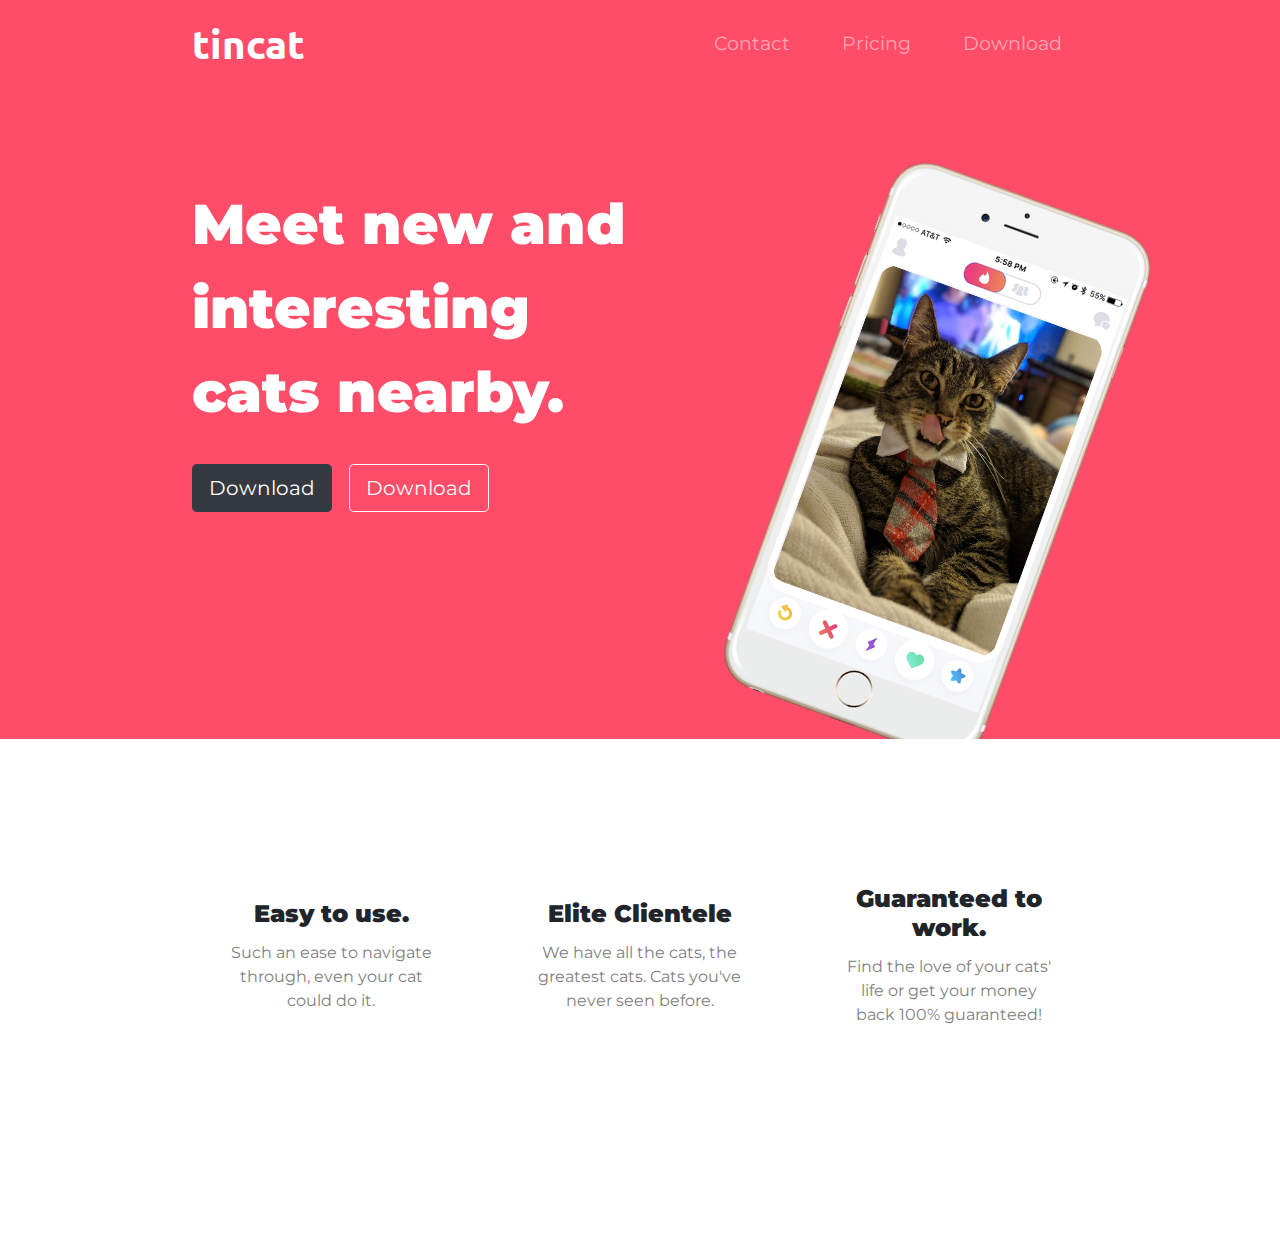
<file: index.html>
<!DOCTYPE html>
<html lang="en" dir="ltr">

<head>
  <meta charset="utf-8">
  <title>TinCat</title>
  <!-- Bootstrap Link -->
  <link rel="stylesheet" href="https://stackpath.bootstrapcdn.com/bootstrap/4.4.1/css/bootstrap.min.css" integrity="sha384-Vkoo8x4CGsO3+Hhxv8T/Q5PaXtkKtu6ug5TOeNV6gBiFeWPGFN9MuhOf23Q9Ifjh" crossorigin="anonymous">

  <!-- JavaScripts -->
  <script src="https://code.jquery.com/jquery-3.4.1.slim.min.js" integrity="sha384-J6qa4849blE2+poT4WnyKhv5vZF5SrPo0iEjwBvKU7imGFAV0wwj1yYfoRSJoZ+n" crossorigin="anonymous"></script>
  <script src="https://cdn.jsdelivr.net/npm/popper.js@1.16.0/dist/umd/popper.min.js" integrity="sha384-Q6E9RHvbIyZFJoft+2mJbHaEWldlvI9IOYy5n3zV9zzTtmI3UksdQRVvoxMfooAo" crossorigin="anonymous"></script>
  <script src="https://stackpath.bootstrapcdn.com/bootstrap/4.4.1/js/bootstrap.min.js" integrity="sha384-wfSDF2E50Y2D1uUdj0O3uMBJnjuUD4Ih7YwaYd1iqfktj0Uod8GCExl3Og8ifwB6" crossorigin="anonymous"></script>

  <!-- CSS Stylesheet Location -->
  <link rel="stylesheet" href="css/styles.css">

  <link rel="icon" href="favicon.ico">

  <!-- Google Fonts Location  -->
  <link href="https://fonts.googleapis.com/css?family=Montserrat:100,400,900|Ubuntu&display=swap" rel="stylesheet">

  <!-- Font Awesome Link -->
  <link rel="stylesheet" href="https://use.fontawesome.com/releases/v5.12.0/css/all.css" integrity="sha384-REHJTs1r2ErKBuJB0fCK99gCYsVjwxHrSU0N7I1zl9vZbggVJXRMsv/sLlOAGb4M" crossorigin="anonymous">

</head>

<body>

  <section id="title">

    <div class="container-fluid container-header">

      <!-- Nav Bar Bootstrap -->
      <nav class="navbar navbar-expand-lg navbar-dark">
        <a class="navbar-brand" href="">tincat</a>
        <button class="navbar-toggler" type="button" data-toggle="collapse" data-target="#navbarTogglerDemo01" aria-controls="navbarTogglerDemo01" aria-expanded="false" aria-label="Toggle navigation">
          <span class="navbar-toggler-icon"></span>
        </button>

        <div class="collapse navbar-collapse" id="navbarTogglerDemo01">
          <ul class="navbar-nav ml-auto">
            <li class="nav-item">
              <a class="nav-link" href="">Contact</a>
            </li>
            <li class="nav-item">
              <a class="nav-link" href="">Pricing</a>
            </li>
            <li class="nav-item">
              <a class="nav-link" href="">Download</a>
            </li>
          </ul>
        </div>
      </nav>

      <!-- Title -->
      <div class="row">
        <div class="col-lg-6 title-left">
          <h1>Meet new and interesting cats nearby.</h1>
          <button type="button" class="btn btn-dark btn-lg download-button"><i class="fab fa-apple"></i> Download</button>
          <button type="button" class="btn btn-outline-light btn-lg download-button"><i class="fab fa-google-play"></i> Download</button>
        </div>
        <div class="col-lg-6 title-right">
          <img class="tinder-cat" src="images/tincat.png" alt="iphone-mockup">
        </div>
      </div>

    </div>
  </section>


  <!-- Ending of my document start of skeleton file -->


  <!-- Features -->

  <section id="features">
    <div class="container-fluid container-features">

      <div class="row">
        <div class="col-lg-4 features-content">
          <i class="fas fa-check-circle features-icon"></i>
          <h3 class="features-h3">Easy to use.</h3>
          <p class="center-p">Such an ease to navigate through, even your cat could do it.</p>
        </div>
        <div class="col-lg-4 features-content">
          <i class="fas fa-user features-icon"></i>
          <h3 class="features-h3">Elite Clientele</h3>
          <p class="center-p">We have all the cats, the greatest cats. Cats you've never seen before.</p>
        </div>
        <div class="col-lg-4 features-content">
          <i class="fas fa-heart features-icon"></i>
          <h3 class="features-h3">Guaranteed to work.</h3>
          <p class="center-p">Find the love of your cats' life or get your money back 100% guaranteed!</p>
        </div>

      </div>
    </div>
  </section>


</body>

</html>
</file>
<file: css/styles.css>
body {
  font-family: "Montserrat";
}

h1 {
  font-family: 'Montserrat', sans-serif;
  font-weight: 900;
  font-size: 3.5rem;
  line-height: 1.5;
}

h3 {
  font-size: 1.5rem;
  font-family: "Montserrat";
  font-weight: 900;
}

.container-fluid {
  padding: 3% 15%;
}

#title {
  background-color: #ff4c68;
  color: white;
}

#features {
  background-color: white;
  height: 500px;
  position: relative;
  z-index: 9999;
}

/* Navigation Bar */

.navbar-brand {
  font-size: 2.5rem;
  font-family: "Ubuntu";
  font-weight: bold;
}

.nav-link {
  font-size: 1.2rem;
  padding-left: 16px;
  padding-right: 16px;
}

.navbar {
  padding: 0 0 6.5rem;
}

.nav-item {
  padding: 0 18px;
}

.nav-link {
  font-size: 1.2rem;
  font-family: "Montserrat";
  font-weight: 400;
}

.container-header {
  padding-bottom: 0px;
  padding-top: 0.5rem;
}

/* Download Buttons */

.download-button {
  margin: 5% 3% 5% 0%;
}

/* Title Image  */

.tinder-cat {
  transform: rotate(20deg);
  width: 275px;
  position: relative;
  z-index: 0;
  margin-left: 9rem;
}

/* Font Awesome */


/* Features */

.features-content {
  text-align: center;
  margin: auto;
  padding-top: 6rem;
  padding-bottom: 2rem;
  padding-left: 5%;
  padding-right: 5%;
}

.features-h3 {
  margin: auto;
  text-align: center;
  padding: 0.75rem 0 0.75rem 0;
}

.features-icon{
  color: #ef8172;
  font-size: 3rem;
}

.features-icon:hover {
  color: #ff4c68;
  height: 25%;
  width: 25%;
}

.center-p {
  text-align: center;
  color: grey;
  font-size: 1rem;
}

.container-features {
  margin: auto;
}
</file>
